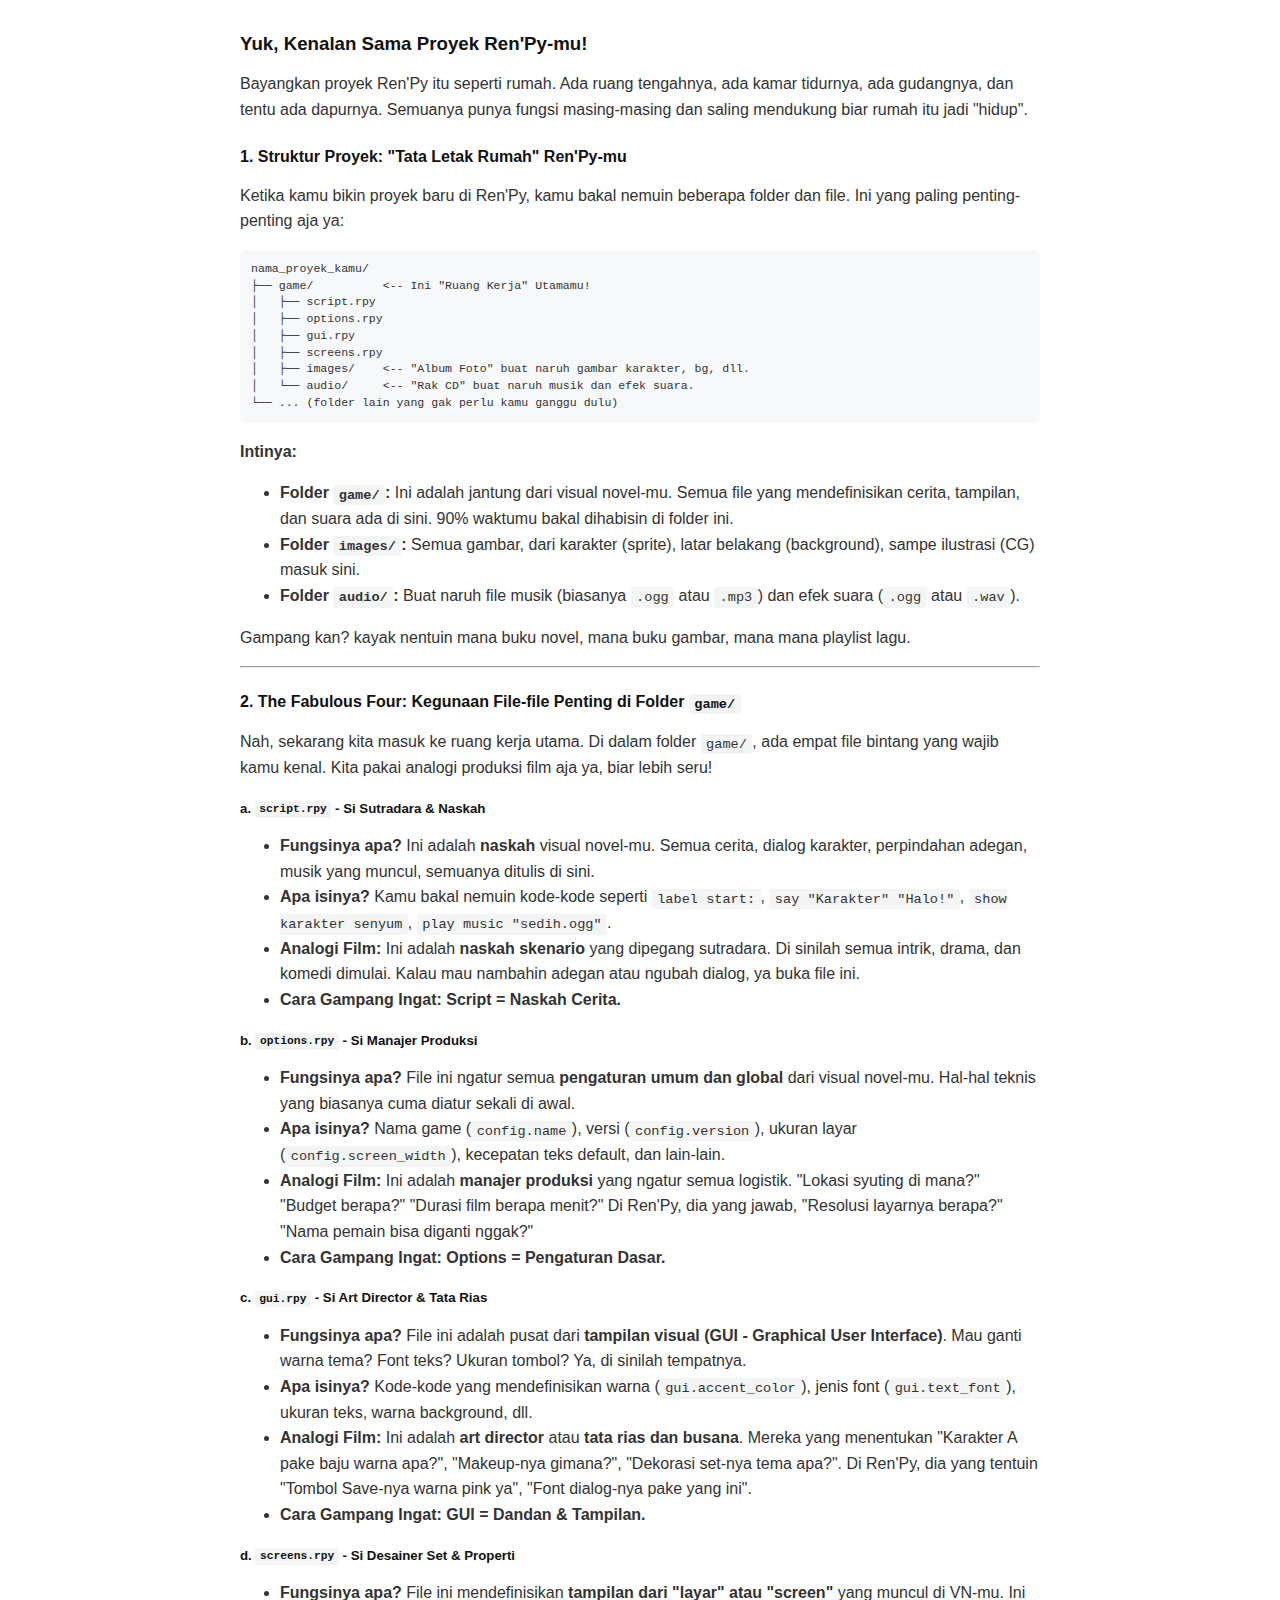
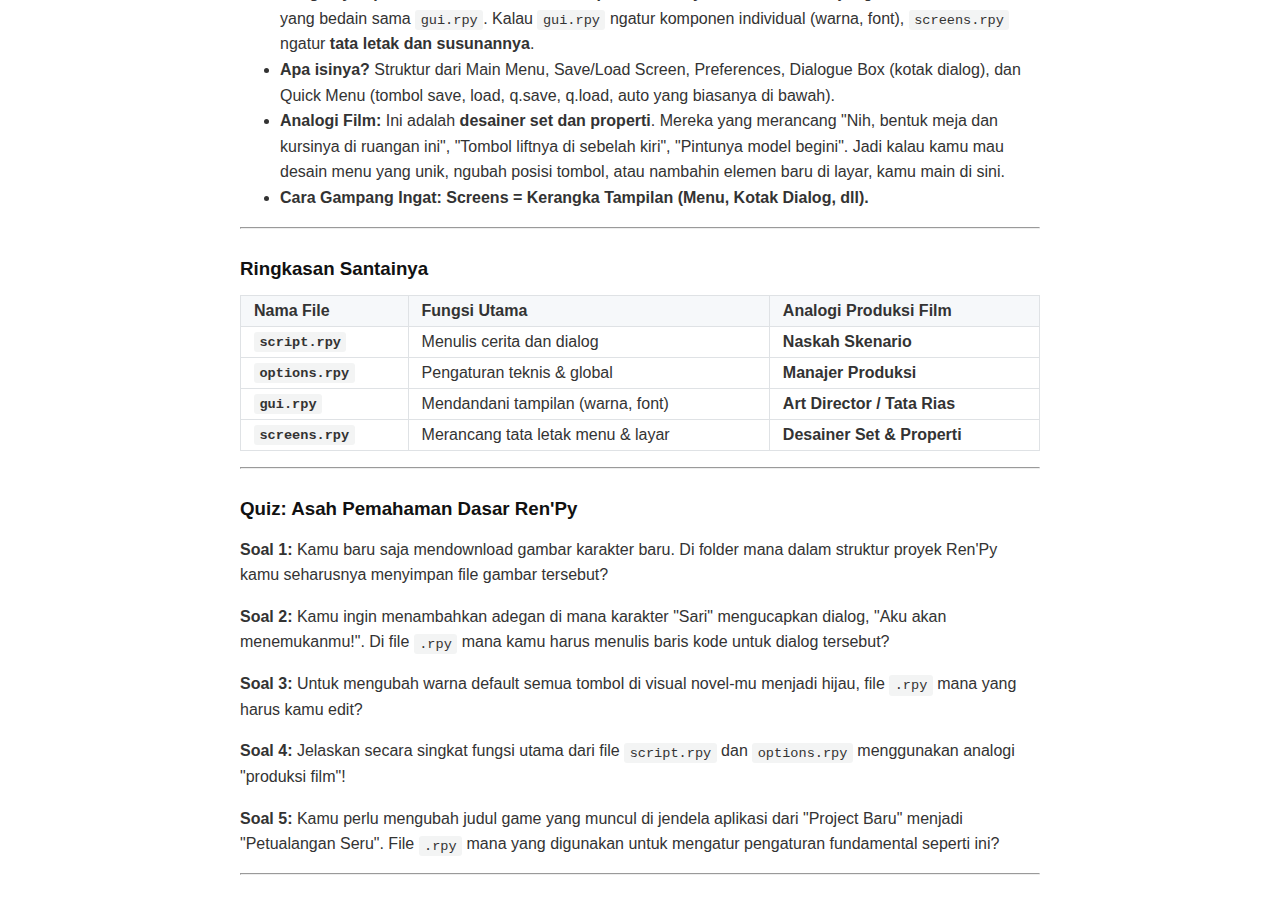
<file: ka/01-pengenalan-renpy.html>
<html>
    <head>
        <meta charset="UTF-8" />
        <meta
            name="viewport"
            content="width=device-width, initial-scale=1.0"
        />
        <title>01. Pengenalan Ren'Py</title>
        <link rel="stylesheet" href="styles.css" />
    </head>
    <body>
        <h3 id="yuk-kenalan-sama-proyek-renpy-mu"><strong>Yuk, Kenalan Sama Proyek Ren'Py-mu!</strong></h3>
        <p>Bayangkan proyek Ren'Py itu seperti rumah. Ada ruang tengahnya, ada kamar tidurnya, ada gudangnya, dan tentu ada dapurnya. Semuanya punya fungsi masing-masing dan saling mendukung biar rumah itu jadi "hidup".</p>
        <h4 id="1-struktur-proyek-tata-letak-rumah-renpy-mu"><strong>1. Struktur Proyek: "Tata Letak Rumah" Ren'Py-mu</strong></h4>
        <p>Ketika kamu bikin proyek baru di Ren'Py, kamu bakal nemuin beberapa folder dan file. Ini yang paling penting-penting aja ya:</p>
        <pre><code>nama_proyek_kamu/
├── game/          &lt;-- Ini "Ruang Kerja" Utamamu!
│   ├── script.rpy
│   ├── options.rpy
│   ├── gui.rpy
│   ├── screens.rpy
│   ├── images/    &lt;-- "Album Foto" buat naruh gambar karakter, bg, dll.
│   └── audio/     &lt;-- "Rak CD" buat naruh musik dan efek suara.
└── ... (folder lain yang gak perlu kamu ganggu dulu)
</code></pre>
        <p><strong>Intinya:</strong></p>
        <ul>
            <li>
                <strong>Folder <code>game/</code>:</strong> Ini adalah jantung dari visual novel-mu. Semua file yang mendefinisikan cerita, tampilan, dan suara ada di sini. 90% waktumu bakal dihabisin di folder ini.
            </li>
            <li>
                <strong>Folder <code>images/</code>:</strong> Semua gambar, dari karakter (sprite), latar belakang (background), sampe ilustrasi (CG) masuk sini.
            </li>
            <li>
                <strong>Folder <code>audio/</code>:</strong> Buat naruh file musik (biasanya <code>.ogg</code> atau <code>.mp3</code>) dan efek suara (<code>.ogg</code> atau <code>.wav</code>).
            </li>
        </ul>
        <p>Gampang kan? kayak nentuin mana buku novel, mana buku gambar, mana mana playlist lagu.</p>
        <hr />
        <h4 id="2-the-fabulous-four-kegunaan-file-file-penting-di-folder-game">
            <strong>2. The Fabulous Four: Kegunaan File-file Penting di Folder <code>game/</code></strong>
        </h4>
        <p>Nah, sekarang kita masuk ke ruang kerja utama. Di dalam folder <code>game/</code>, ada empat file bintang yang wajib kamu kenal. Kita pakai analogi produksi film aja ya, biar lebih seru!</p>
        <h5 id="a-scriptrpy---si-sutradara--naskah">
            <strong>a. <code>script.rpy</code> - Si Sutradara &amp; Naskah</strong>
        </h5>
        <ul>
            <li><strong>Fungsinya apa?</strong> Ini adalah <strong>naskah</strong> visual novel-mu. Semua cerita, dialog karakter, perpindahan adegan, musik yang muncul, semuanya ditulis di sini.</li>
            <li><strong>Apa isinya?</strong> Kamu bakal nemuin kode-kode seperti <code>label start:</code>, <code>say "Karakter" "Halo!"</code>, <code>show karakter senyum</code>, <code>play music "sedih.ogg"</code>.</li>
            <li><strong>Analogi Film:</strong> Ini adalah <strong>naskah skenario</strong> yang dipegang sutradara. Di sinilah semua intrik, drama, dan komedi dimulai. Kalau mau nambahin adegan atau ngubah dialog, ya buka file ini.</li>
            <li><strong>Cara Gampang Ingat:</strong> <strong>Script = Naskah Cerita.</strong></li>
        </ul>
        <h5 id="b-optionsrpy---si-manajer-produksi">
            <strong>b. <code>options.rpy</code> - Si Manajer Produksi</strong>
        </h5>
        <ul>
            <li><strong>Fungsinya apa?</strong> File ini ngatur semua <strong>pengaturan umum dan global</strong> dari visual novel-mu. Hal-hal teknis yang biasanya cuma diatur sekali di awal.</li>
            <li><strong>Apa isinya?</strong> Nama game (<code>config.name</code>), versi (<code>config.version</code>), ukuran layar (<code>config.screen_width</code>), kecepatan teks default, dan lain-lain.</li>
            <li><strong>Analogi Film:</strong> Ini adalah <strong>manajer produksi</strong> yang ngatur semua logistik. "Lokasi syuting di mana?" "Budget berapa?" "Durasi film berapa menit?" Di Ren'Py, dia yang jawab, "Resolusi layarnya berapa?" "Nama pemain bisa diganti nggak?"</li>
            <li><strong>Cara Gampang Ingat:</strong> <strong>Options = Pengaturan Dasar.</strong></li>
        </ul>
        <h5 id="c-guirpy---si-art-director--tata-rias">
            <strong>c. <code>gui.rpy</code> - Si Art Director &amp; Tata Rias</strong>
        </h5>
        <ul>
            <li><strong>Fungsinya apa?</strong> File ini adalah pusat dari <strong>tampilan visual (GUI - Graphical User Interface)</strong>. Mau ganti warna tema? Font teks? Ukuran tombol? Ya, di sinilah tempatnya.</li>
            <li><strong>Apa isinya?</strong> Kode-kode yang mendefinisikan warna (<code>gui.accent_color</code>), jenis font (<code>gui.text_font</code>), ukuran teks, warna background, dll.</li>
            <li><strong>Analogi Film:</strong> Ini adalah <strong>art director</strong> atau <strong>tata rias dan busana</strong>. Mereka yang menentukan "Karakter A pake baju warna apa?", "Makeup-nya gimana?", "Dekorasi set-nya tema apa?". Di Ren'Py, dia yang tentuin "Tombol Save-nya warna pink ya", "Font dialog-nya pake yang ini".</li>
            <li><strong>Cara Gampang Ingat:</strong> <strong>GUI = Dandan &amp; Tampilan.</strong></li>
        </ul>
        <h5 id="d-screensrpy---si-desainer-set--properti">
            <strong>d. <code>screens.rpy</code> - Si Desainer Set &amp; Properti</strong>
        </h5>
        <ul>
            <li><strong>Fungsinya apa?</strong> File ini mendefinisikan <strong>tampilan dari "layar" atau "screen"</strong> yang muncul di VN-mu. Ini yang bedain sama <code>gui.rpy</code>. Kalau <code>gui.rpy</code> ngatur komponen individual (warna, font), <code>screens.rpy</code> ngatur <strong>tata letak dan susunannya</strong>.</li>
            <li><strong>Apa isinya?</strong> Struktur dari Main Menu, Save/Load Screen, Preferences, Dialogue Box (kotak dialog), dan Quick Menu (tombol save, load, q.save, q.load, auto yang biasanya di bawah).</li>
            <li><strong>Analogi Film:</strong> Ini adalah <strong>desainer set dan properti</strong>. Mereka yang merancang "Nih, bentuk meja dan kursinya di ruangan ini", "Tombol liftnya di sebelah kiri", "Pintunya model begini". Jadi kalau kamu mau desain menu yang unik, ngubah posisi tombol, atau nambahin elemen baru di layar, kamu main di sini.</li>
            <li><strong>Cara Gampang Ingat:</strong> <strong>Screens = Kerangka Tampilan (Menu, Kotak Dialog, dll).</strong></li>
        </ul>
        <hr />
        <h3 id="ringkasan-santainya"><strong>Ringkasan Santainya</strong></h3>
        <table>
            <thead>
                <tr>
                    <th style="text-align: left">Nama File</th>
                    <th style="text-align: left">Fungsi Utama</th>
                    <th style="text-align: left">Analogi Produksi Film</th>
                </tr>
            </thead>
            <tbody>
                <tr>
                    <td style="text-align: left">
                        <strong><code>script.rpy</code></strong>
                    </td>
                    <td style="text-align: left">Menulis cerita dan dialog</td>
                    <td style="text-align: left"><strong>Naskah Skenario</strong></td>
                </tr>
                <tr>
                    <td style="text-align: left">
                        <strong><code>options.rpy</code></strong>
                    </td>
                    <td style="text-align: left">Pengaturan teknis &amp; global</td>
                    <td style="text-align: left"><strong>Manajer Produksi</strong></td>
                </tr>
                <tr>
                    <td style="text-align: left">
                        <strong><code>gui.rpy</code></strong>
                    </td>
                    <td style="text-align: left">Mendandani tampilan (warna, font)</td>
                    <td style="text-align: left"><strong>Art Director / Tata Rias</strong></td>
                </tr>
                <tr>
                    <td style="text-align: left">
                        <strong><code>screens.rpy</code></strong>
                    </td>
                    <td style="text-align: left">Merancang tata letak menu &amp; layar</td>
                    <td style="text-align: left"><strong>Desainer Set &amp; Properti</strong></td>
                </tr>
            </tbody>
        </table>
        <hr />
        <h3 id="quiz-asah-pemahaman-dasar-renpy"><strong>Quiz: Asah Pemahaman Dasar Ren'Py</strong></h3>
        <p><strong>Soal 1:</strong> Kamu baru saja mendownload gambar karakter baru. Di folder mana dalam struktur proyek Ren'Py kamu seharusnya menyimpan file gambar tersebut?</p>
        <p><strong>Soal 2:</strong> Kamu ingin menambahkan adegan di mana karakter "Sari" mengucapkan dialog, "Aku akan menemukanmu!". Di file <code>.rpy</code> mana kamu harus menulis baris kode untuk dialog tersebut?</p>
        <p><strong>Soal 3:</strong> Untuk mengubah warna default semua tombol di visual novel-mu menjadi hijau, file <code>.rpy</code> mana yang harus kamu edit?</p>
        <p><strong>Soal 4:</strong> Jelaskan secara singkat fungsi utama dari file <code>script.rpy</code> dan <code>options.rpy</code> menggunakan analogi "produksi film"!</p>
        <p><strong>Soal 5:</strong> Kamu perlu mengubah judul game yang muncul di jendela aplikasi dari "Project Baru" menjadi "Petualangan Seru". File <code>.rpy</code> mana yang digunakan untuk mengatur pengaturan fundamental seperti ini?</p>
        <hr />
    </body>
</html>
</file>
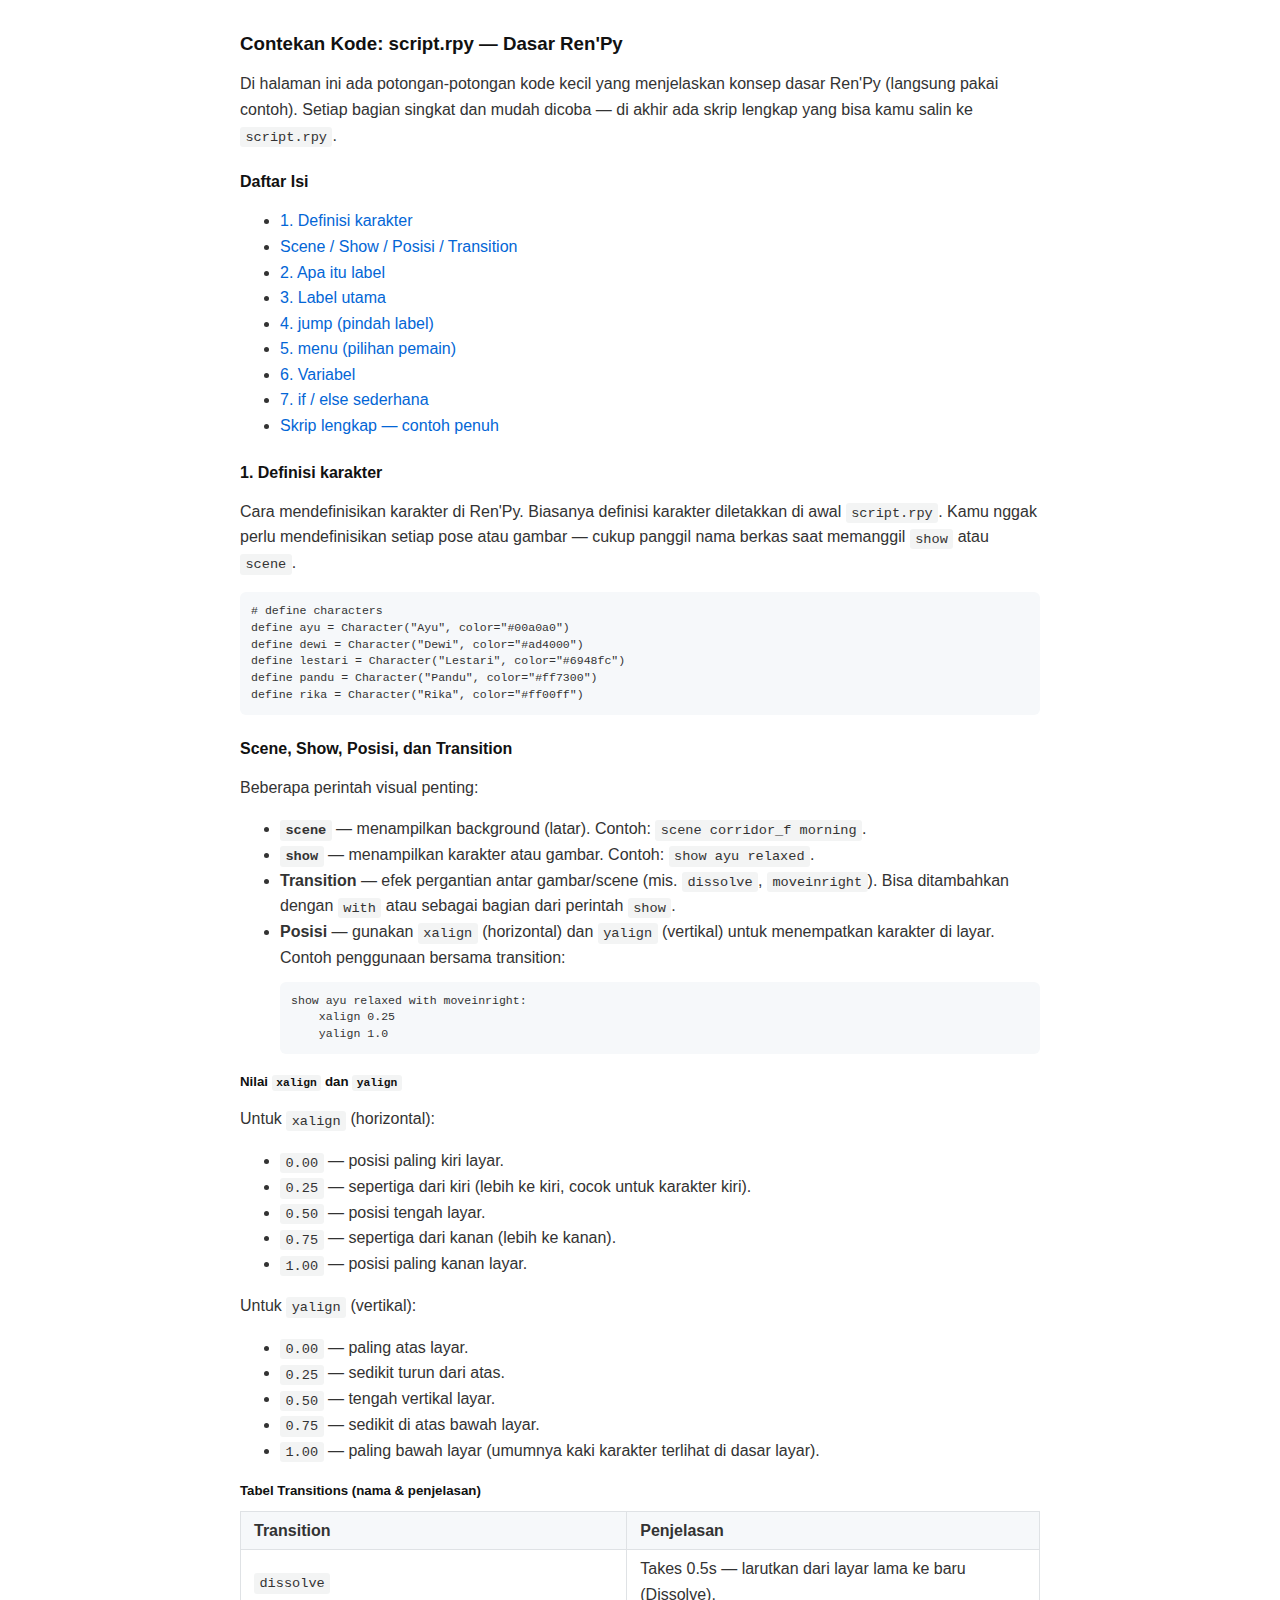
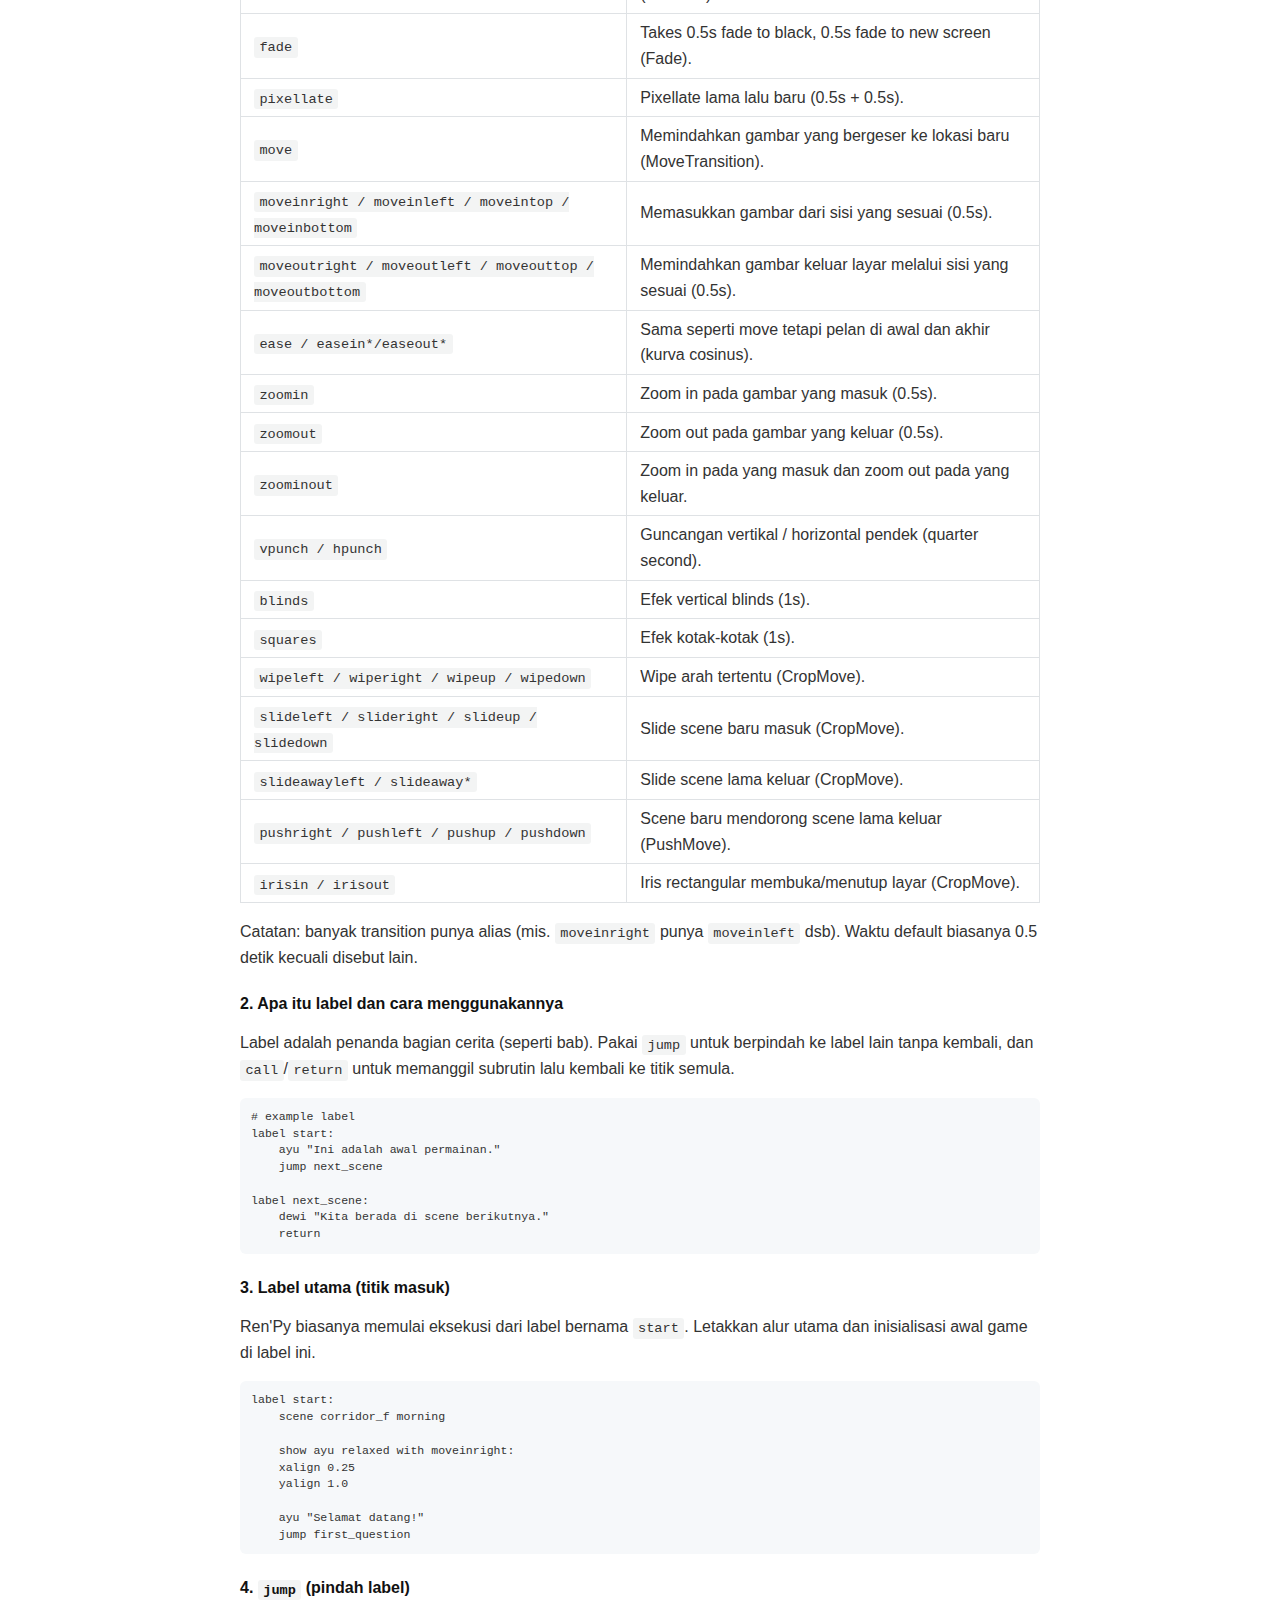
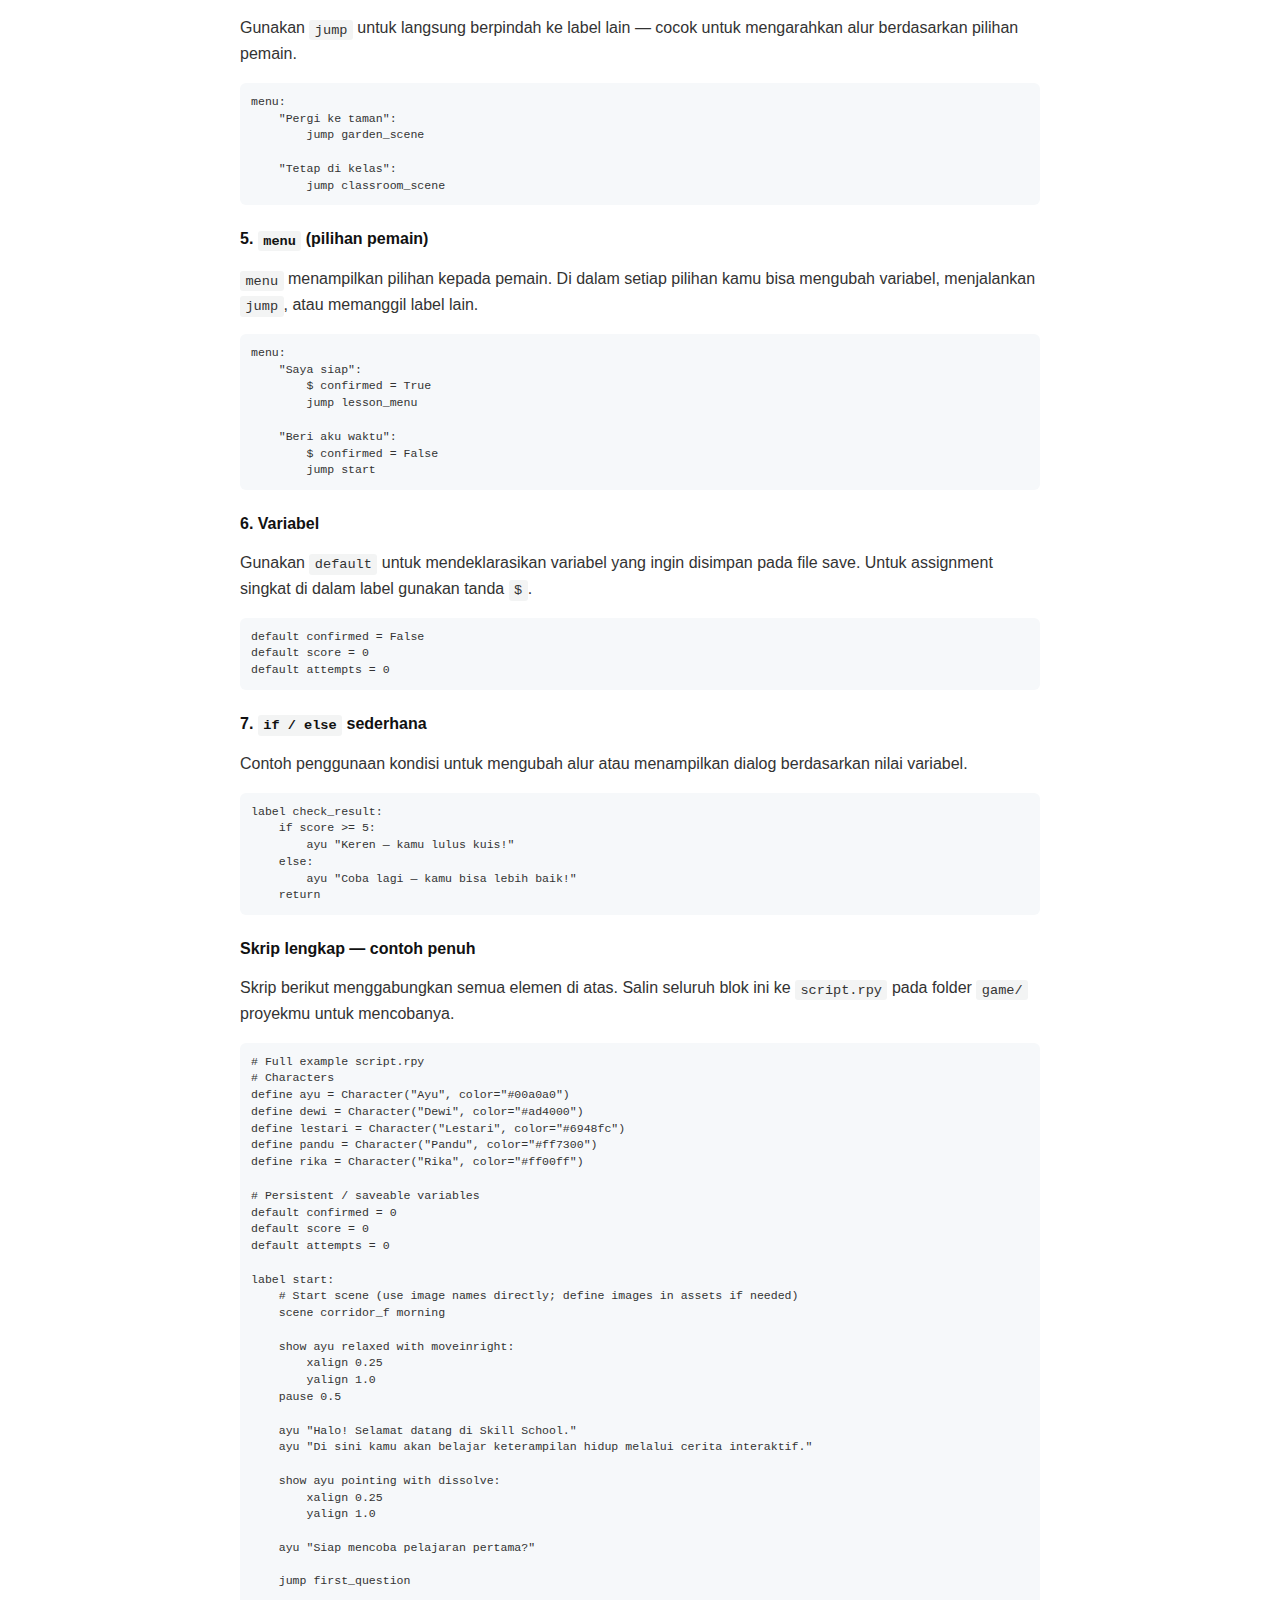
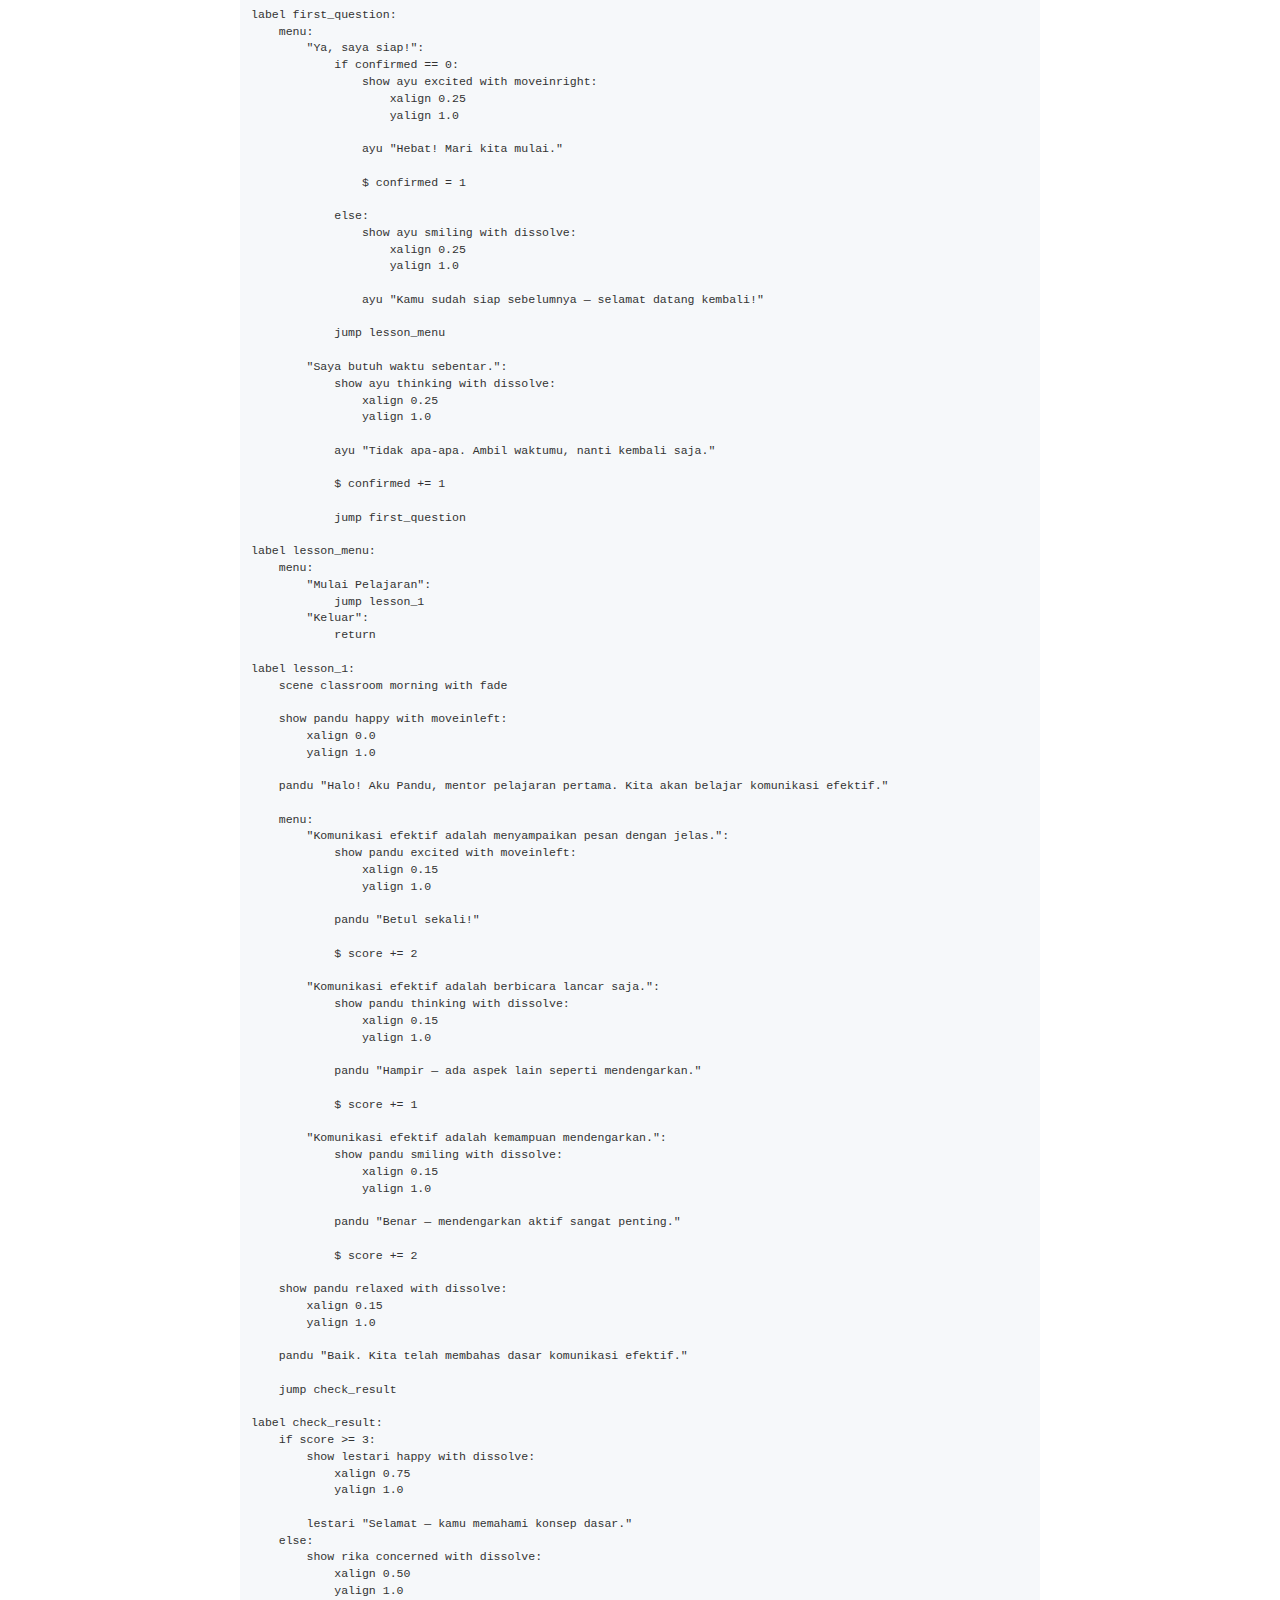
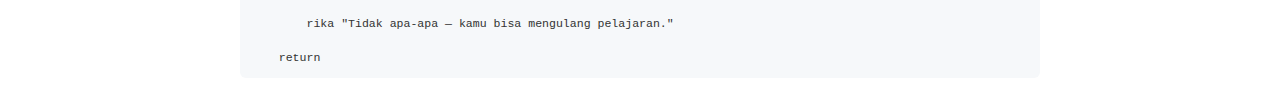
<file: ka/02-contoh-kode.html>
<!DOCTYPE html>
<html lang="id">
    <head>
        <meta charset="UTF-8" />
        <meta
            name="viewport"
            content="width=device-width, initial-scale=1.0"
        />
        <title>02. Contoh Kode Ren'Py</title>
        <link
            rel="stylesheet"
            href="styles.css"
        />
    </head>
    <body>
        <div class="max-w-5xl mx-auto p-6 site-content">
            <h3 id="02-contoh-kode" class="text-2xl font-semibold mb-3"><strong>Contekan Kode: script.rpy — Dasar Ren'Py</strong></h3>

            <p class="prose">Di halaman ini ada potongan-potongan kode kecil yang menjelaskan konsep dasar Ren'Py (langsung pakai contoh). Setiap bagian singkat dan mudah dicoba — di akhir ada skrip lengkap yang bisa kamu salin ke <code>script.rpy</code>.</p>

            <h4 class="mt-4"><strong>Daftar Isi</strong></h4>
            <ul class="prose">
                <li><a href="#1-definisi-karakter">1. Definisi karakter</a></li>
                <li><a href="#scene-show-posisi">Scene / Show / Posisi / Transition</a></li>
                <li><a href="#2-apa-itu-label">2. Apa itu label</a></li>
                <li><a href="#3-label-utama">3. Label utama</a></li>
                <li><a href="#4-jump">4. jump (pindah label)</a></li>
                <li><a href="#5-menu">5. menu (pilihan pemain)</a></li>
                <li><a href="#6-variabel">6. Variabel</a></li>
                <li><a href="#7-if-else">7. if / else sederhana</a></li>
                <li><a href="#skrip-lengkap">Skrip lengkap — contoh penuh</a></li>
            </ul>

            <h4 id="1-definisi-karakter" class="mt-6"><strong>1. Definisi karakter</strong></h4>
            <p class="prose">Cara mendefinisikan karakter di Ren'Py. Biasanya definisi karakter diletakkan di awal <code>script.rpy</code>. Kamu nggak perlu mendefinisikan setiap pose atau gambar — cukup panggil nama berkas saat memanggil <code>show</code> atau <code>scene</code>.</p>
            <pre><code># define characters
define ayu = Character("Ayu", color="#00a0a0")
define dewi = Character("Dewi", color="#ad4000")
define lestari = Character("Lestari", color="#6948fc")
define pandu = Character("Pandu", color="#ff7300")
define rika = Character("Rika", color="#ff00ff")</code></pre>

            <h4 id="scene-show-posisi" class="mt-6"><strong>Scene, Show, Posisi, dan Transition</strong></h4>
            <p class="prose">Beberapa perintah visual penting:</p>
            <ul>
                <li><strong><code>scene</code></strong> — menampilkan background (latar). Contoh: <code>scene corridor_f morning</code>.</li>
                <li><strong><code>show</code></strong> — menampilkan karakter atau gambar. Contoh: <code>show ayu relaxed</code>.</li>
                <li><strong>Transition</strong> — efek pergantian antar gambar/scene (mis. <code>dissolve</code>, <code>moveinright</code>). Bisa ditambahkan dengan <code>with</code> atau sebagai bagian dari perintah <code>show</code>.</li>
                <li><strong>Posisi</strong> — gunakan <code>xalign</code> (horizontal) dan <code>yalign</code> (vertikal) untuk menempatkan karakter di layar. Contoh penggunaan bersama transition:
                    <pre><code>show ayu relaxed with moveinright:
    xalign 0.25
    yalign 1.0</code></pre>
                </li>
            </ul>

            <h5 class="mt-4"><strong>Nilai <code>xalign</code> dan <code>yalign</code></strong></h5>
            <p class="prose">Untuk <code>xalign</code> (horizontal):</p>
            <ul>
                <li><code>0.00</code> — posisi paling kiri layar.</li>
                <li><code>0.25</code> — sepertiga dari kiri (lebih ke kiri, cocok untuk karakter kiri).</li>
                <li><code>0.50</code> — posisi tengah layar.</li>
                <li><code>0.75</code> — sepertiga dari kanan (lebih ke kanan).</li>
                <li><code>1.00</code> — posisi paling kanan layar.</li>
            </ul>
            <p class="prose">Untuk <code>yalign</code> (vertikal):</p>
            <ul>
                <li><code>0.00</code> — paling atas layar.</li>
                <li><code>0.25</code> — sedikit turun dari atas.</li>
                <li><code>0.50</code> — tengah vertikal layar.</li>
                <li><code>0.75</code> — sedikit di atas bawah layar.</li>
                <li><code>1.00</code> — paling bawah layar (umumnya kaki karakter terlihat di dasar layar).</li>
            </ul>

            <h5 class="mt-4"><strong>Tabel Transitions (nama &amp; penjelasan)</strong></h5>
            <table>
                <thead>
                    <tr>
                        <th style="text-align:left">Transition</th>
                        <th style="text-align:left">Penjelasan</th>
                    </tr>
                </thead>
                <tbody>
                    <tr><td><code>dissolve</code></td><td>Takes 0.5s — larutkan dari layar lama ke baru (Dissolve).</td></tr>
                    <tr><td><code>fade</code></td><td>Takes 0.5s fade to black, 0.5s fade to new screen (Fade).</td></tr>
                    <tr><td><code>pixellate</code></td><td>Pixellate lama lalu baru (0.5s + 0.5s).</td></tr>
                    <tr><td><code>move</code></td><td>Memindahkan gambar yang bergeser ke lokasi baru (MoveTransition).</td></tr>
                    <tr><td><code>moveinright / moveinleft / moveintop / moveinbottom</code></td><td>Memasukkan gambar dari sisi yang sesuai (0.5s).</td></tr>
                    <tr><td><code>moveoutright / moveoutleft / moveouttop / moveoutbottom</code></td><td>Memindahkan gambar keluar layar melalui sisi yang sesuai (0.5s).</td></tr>
                    <tr><td><code>ease / easein*/easeout*</code></td><td>Sama seperti move tetapi pelan di awal dan akhir (kurva cosinus).</td></tr>
                    <tr><td><code>zoomin</code></td><td>Zoom in pada gambar yang masuk (0.5s).</td></tr>
                    <tr><td><code>zoomout</code></td><td>Zoom out pada gambar yang keluar (0.5s).</td></tr>
                    <tr><td><code>zoominout</code></td><td>Zoom in pada yang masuk dan zoom out pada yang keluar.</td></tr>
                    <tr><td><code>vpunch / hpunch</code></td><td>Guncangan vertikal / horizontal pendek (quarter second).</td></tr>
                    <tr><td><code>blinds</code></td><td>Efek vertical blinds (1s).</td></tr>
                    <tr><td><code>squares</code></td><td>Efek kotak-kotak (1s).</td></tr>
                    <tr><td><code>wipeleft / wiperight / wipeup / wipedown</code></td><td>Wipe arah tertentu (CropMove).</td></tr>
                    <tr><td><code>slideleft / slideright / slideup / slidedown</code></td><td>Slide scene baru masuk (CropMove).</td></tr>
                    <tr><td><code>slideawayleft / slideaway*</code></td><td>Slide scene lama keluar (CropMove).</td></tr>
                    <tr><td><code>pushright / pushleft / pushup / pushdown</code></td><td>Scene baru mendorong scene lama keluar (PushMove).</td></tr>
                    <tr><td><code>irisin / irisout</code></td><td>Iris rectangular membuka/menutup layar (CropMove).</td></tr>
                </tbody>
            </table>

            <p class="prose">Catatan: banyak transition punya alias (mis. <code>moveinright</code> punya <code>moveinleft</code> dsb). Waktu default biasanya 0.5 detik kecuali disebut lain.</p>

            <h4 id="2-apa-itu-label" class="mt-6"><strong>2. Apa itu label dan cara menggunakannya</strong></h4>
            <p class="prose">Label adalah penanda bagian cerita (seperti bab). Pakai <code>jump</code> untuk berpindah ke label lain tanpa kembali, dan <code>call</code>/<code>return</code> untuk memanggil subrutin lalu kembali ke titik semula.</p>
            <pre><code># example label
label start:
    ayu "Ini adalah awal permainan."
    jump next_scene

label next_scene:
    dewi "Kita berada di scene berikutnya."
    return</code></pre>

            <h4 id="3-label-utama" class="mt-6"><strong>3. Label utama (titik masuk)</strong></h4>
            <p class="prose">Ren'Py biasanya memulai eksekusi dari label bernama <code>start</code>. Letakkan alur utama dan inisialisasi awal game di label ini.</p>
        <pre><code>label start:
    scene corridor_f morning

    show ayu relaxed with moveinright:
    xalign 0.25
    yalign 1.0

    ayu "Selamat datang!"
    jump first_question</code></pre>

            <h4 id="4-jump" class="mt-6"><strong>4. <code>jump</code> (pindah label)</strong></h4>
            <p class="prose">Gunakan <code>jump</code> untuk langsung berpindah ke label lain — cocok untuk mengarahkan alur berdasarkan pilihan pemain.</p>
            <pre><code>menu:
    "Pergi ke taman":
        jump garden_scene

    "Tetap di kelas":
        jump classroom_scene</code></pre>

            <h4 id="5-menu" class="mt-6"><strong>5. <code>menu</code> (pilihan pemain)</strong></h4>
            <p class="prose"><code>menu</code> menampilkan pilihan kepada pemain. Di dalam setiap pilihan kamu bisa mengubah variabel, menjalankan <code>jump</code>, atau memanggil label lain.</p>
            <pre><code>menu:
    "Saya siap":
        $ confirmed = True
        jump lesson_menu

    "Beri aku waktu":
        $ confirmed = False
        jump start</code></pre>

            <h4 id="6-variabel" class="mt-6"><strong>6. Variabel</strong></h4>
            <p class="prose">Gunakan <code>default</code> untuk mendeklarasikan variabel yang ingin disimpan pada file save. Untuk assignment singkat di dalam label gunakan tanda <code>$</code>.</p>
            <pre><code>default confirmed = False
default score = 0
default attempts = 0</code></pre>

            <h4 id="7-if-else" class="mt-6"><strong>7. <code>if / else</code> sederhana</strong></h4>
            <p class="prose">Contoh penggunaan kondisi untuk mengubah alur atau menampilkan dialog berdasarkan nilai variabel.</p>
            <pre><code>label check_result:
    if score >= 5:
        ayu "Keren — kamu lulus kuis!"
    else:
        ayu "Coba lagi — kamu bisa lebih baik!"
    return</code></pre>

            <h4 id="skrip-lengkap" class="mt-6"><strong>Skrip lengkap — contoh penuh</strong></h4>
            <p class="prose">Skrip berikut menggabungkan semua elemen di atas. Salin seluruh blok ini ke <code>script.rpy</code> pada folder <code>game/</code> proyekmu untuk mencobanya.</p>
            <pre><code># Full example script.rpy
# Characters
define ayu = Character("Ayu", color="#00a0a0")
define dewi = Character("Dewi", color="#ad4000")
define lestari = Character("Lestari", color="#6948fc")
define pandu = Character("Pandu", color="#ff7300")
define rika = Character("Rika", color="#ff00ff")

# Persistent / saveable variables
default confirmed = 0
default score = 0
default attempts = 0

label start:
    # Start scene (use image names directly; define images in assets if needed)
    scene corridor_f morning

    show ayu relaxed with moveinright:
        xalign 0.25
        yalign 1.0
    pause 0.5

    ayu "Halo! Selamat datang di Skill School."
    ayu "Di sini kamu akan belajar keterampilan hidup melalui cerita interaktif."

    show ayu pointing with dissolve:
        xalign 0.25
        yalign 1.0

    ayu "Siap mencoba pelajaran pertama?"

    jump first_question

label first_question:
    menu:
        "Ya, saya siap!":
            if confirmed == 0:
                show ayu excited with moveinright:
                    xalign 0.25
                    yalign 1.0

                ayu "Hebat! Mari kita mulai."

                $ confirmed = 1

            else:
                show ayu smiling with dissolve:
                    xalign 0.25
                    yalign 1.0

                ayu "Kamu sudah siap sebelumnya — selamat datang kembali!"

            jump lesson_menu

        "Saya butuh waktu sebentar.":
            show ayu thinking with dissolve:
                xalign 0.25
                yalign 1.0

            ayu "Tidak apa-apa. Ambil waktumu, nanti kembali saja."

            $ confirmed += 1

            jump first_question

label lesson_menu:
    menu:
        "Mulai Pelajaran":
            jump lesson_1
        "Keluar":
            return

label lesson_1:
    scene classroom morning with fade

    show pandu happy with moveinleft:
        xalign 0.0
        yalign 1.0
        
    pandu "Halo! Aku Pandu, mentor pelajaran pertama. Kita akan belajar komunikasi efektif."

    menu:
        "Komunikasi efektif adalah menyampaikan pesan dengan jelas.":
            show pandu excited with moveinleft:
                xalign 0.15
                yalign 1.0

            pandu "Betul sekali!"

            $ score += 2

        "Komunikasi efektif adalah berbicara lancar saja.":
            show pandu thinking with dissolve:
                xalign 0.15
                yalign 1.0

            pandu "Hampir — ada aspek lain seperti mendengarkan."

            $ score += 1

        "Komunikasi efektif adalah kemampuan mendengarkan.":
            show pandu smiling with dissolve:
                xalign 0.15
                yalign 1.0

            pandu "Benar — mendengarkan aktif sangat penting."

            $ score += 2

    show pandu relaxed with dissolve:
        xalign 0.15
        yalign 1.0
        
    pandu "Baik. Kita telah membahas dasar komunikasi efektif."

    jump check_result

label check_result:
    if score >= 3:
        show lestari happy with dissolve:
            xalign 0.75
            yalign 1.0

        lestari "Selamat — kamu memahami konsep dasar."
    else:
        show rika concerned with dissolve:
            xalign 0.50
            yalign 1.0

        rika "Tidak apa-apa — kamu bisa mengulang pelajaran."

    return</code></pre>
        </div>
    </body>
</html>
</file>
<file: ka/styles.css>
/* Styles moved from 01-pengenalan-renpy.html */

/* Mengatur font dan tampilan dasar halaman */
body {
    font-family: -apple-system, BlinkMacSystemFont, "Segoe UI", Roboto, Helvetica, Arial, sans-serif;
    line-height: 1.6;
    color: #333;
    max-width: 800px;
    margin: 2rem auto;
    padding: 0 1rem;
}

/* Mengatur tampilan semua judul */
h1,
h2,
h3,
h4,
h5,
h6 {
    margin-top: 1.5em;
    margin-bottom: 0.8em;
    font-weight: 600;
    line-height: 1.25;
    color: #111;
}

/* Garis bawah untuk H1 dan H2 agar lebih jelas */
h1,
h2 {
    border-bottom: 1px solid #eaecef;
    padding-bottom: 0.3em;
}

/* Mengatur jarak antar paragraf */
p {
    margin-bottom: 1em;
}

/* Mengatur tampilan tautan/link */
a {
    color: #0366d6;
    text-decoration: none;
}

a:hover {
    text-decoration: underline;
}

/* Mengatur tampilan kutipan */
blockquote {
    margin: 1em 0;
    padding: 0 1em;
    color: #6a737d;
    border-left: 0.25em solid #dfe2e5;
}

/* Mengatur tampilan kode dalam baris */
code {
    padding: 0.2em 0.4em;
    margin: 0;
    font-size: 85%;
    background-color: rgba(27, 31, 35, 0.05);
    border-radius: 3px;
    font-family: "SFMono-Regular", Consolas, "Liberation Mono", Menlo, monospace;
}

/* Mengatur tampilan blok kode */
pre {
    padding: 1em;
    overflow: auto;
    font-size: 85%;
    line-height: 1.45;
    background-color: #f6f8fa;
    border-radius: 6px;
}

pre code {
    padding: 0;
    background: none;
}

/* Mengatur tampilan tabel */
table {
    border-collapse: collapse;
    width: 100%;
    margin-bottom: 1em;
}

table th,
table td {
    padding: 6px 13px;
    border: 1px solid #dfe2e5;
}

table th {
    font-weight: 600;
    background-color: #f6f8fa;
}

/* Mengatur tampilan gambar agar responsif */
img {
    max-width: 100%;
    height: auto;
}
</file>
